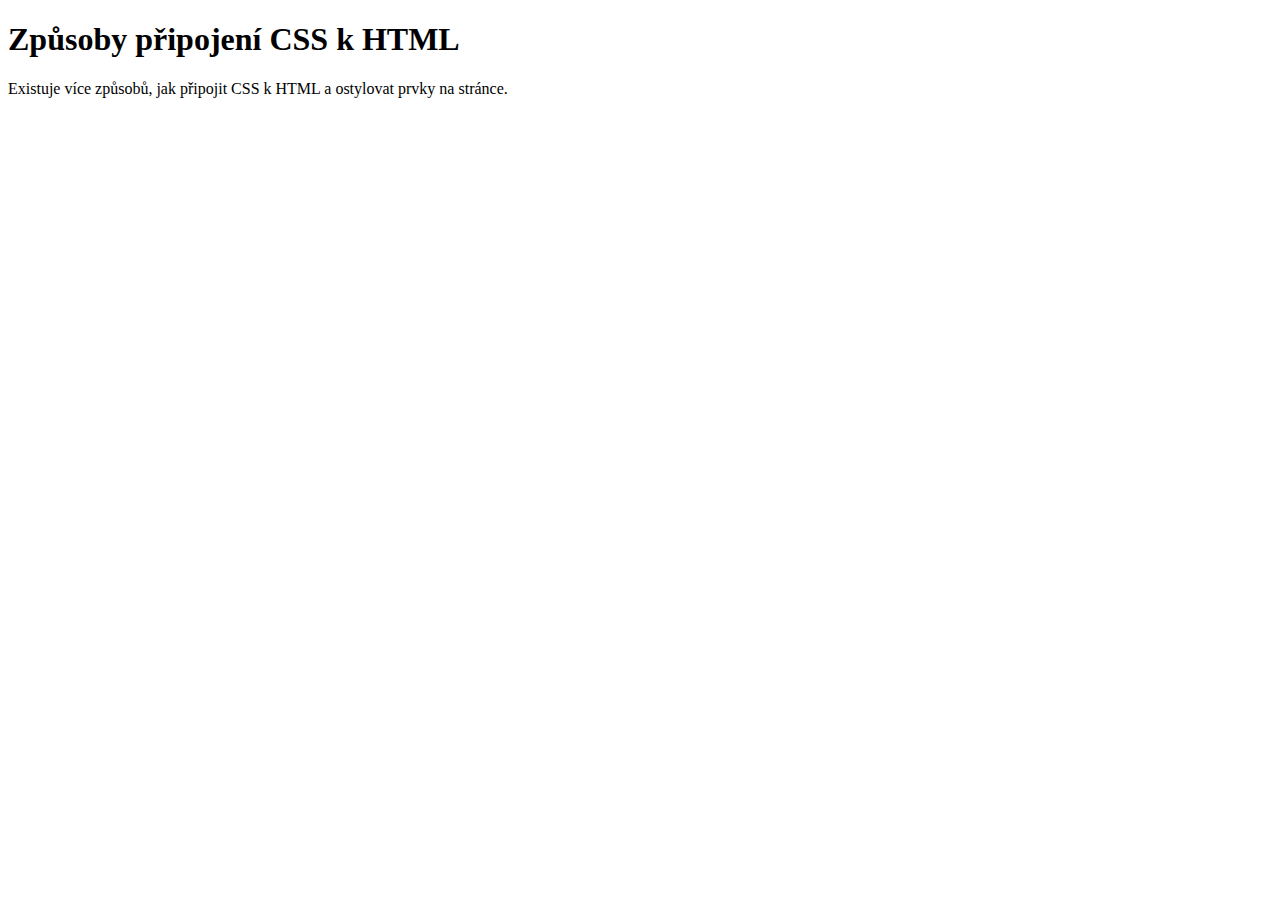
<file: podklady/01_pripojeni-css/index.html>
<!DOCTYPE html>
<html lang="cs">
<head>
    <meta charset="UTF-8">
    <meta name="viewport" content="width=device-width, initial-scale=1.0">
    <title>Připojování CSS</title>
</head>
<body>
    <h1>Způsoby připojení CSS k HTML</h1>
    <p>Existuje více způsobů, jak připojit CSS k HTML a ostylovat prvky na stránce.</p>

    <script>
        // let h1 = document.querySelector('h1');
        // h1.style.textTransform = 'upperCase';
    </script>

</body>
</html>
</file>
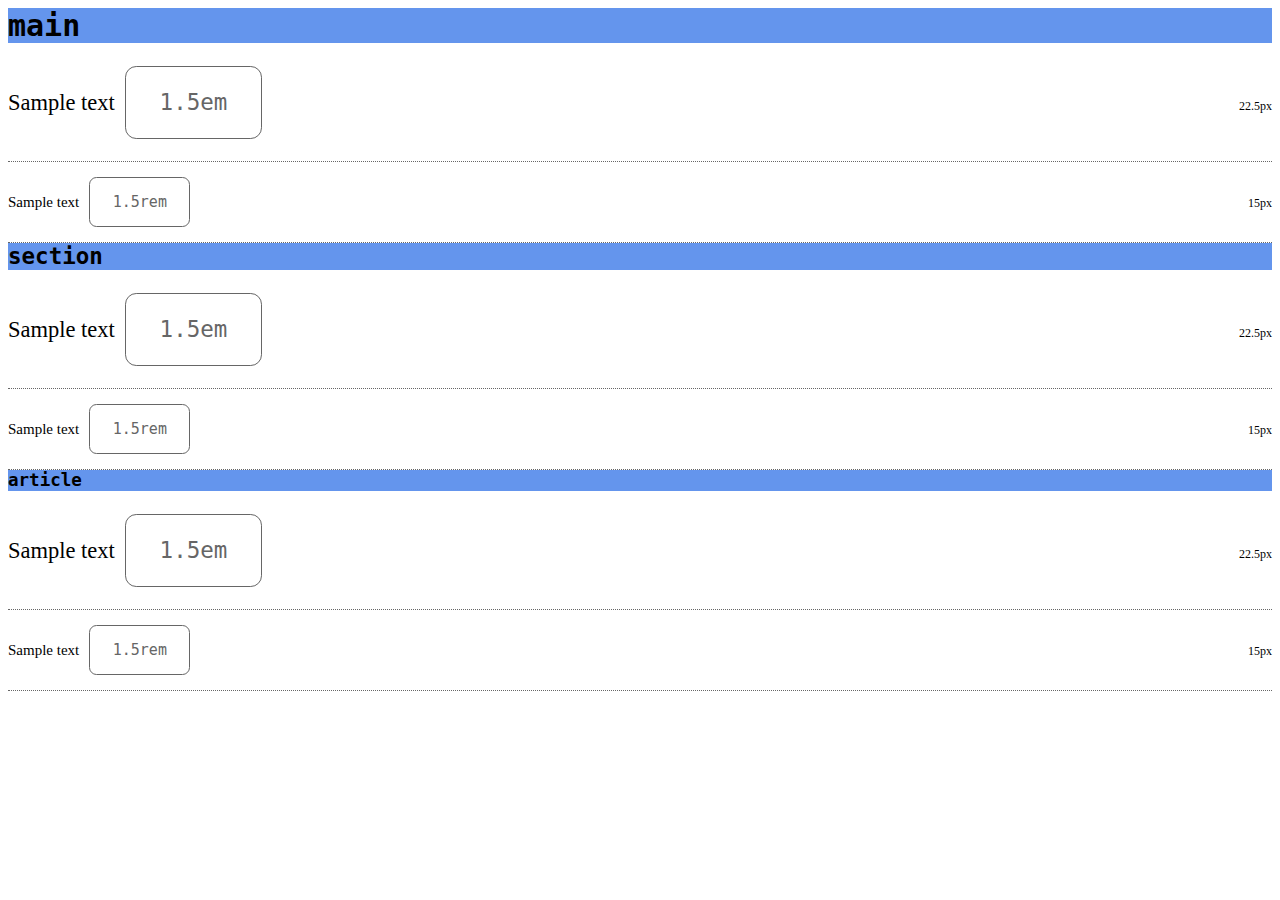
<file: podklady/02_jednotky/index.html>
<!DOCTYPE html>
<html lang="en">
<head>
    <meta charset="UTF-8">
    <meta name="viewport" content="width=device-width, initial-scale=1.0">
    <title>CSS length units</title>
    <link rel="stylesheet" href="style.css">
</head>
<body>
    <main>
        <h1><code>main</code></h1>
        <p class="em">Sample text <code>1.5em</code></p>
        <p class="rem">Sample text <code>1.5rem</code></p>
        <section>
            <h2><code>section</code></h2>
            <p class="em">Sample text <code>1.5em</code></p>
            <p class="rem">Sample text <code>1.5rem</code></p>
            <article>
                <h3><code>article</code></h3>
                <p class="em">Sample text <code>1.5em</code></p>
                <p class="rem">Sample text <code>1.5rem</code></p>
            </article>
        </section>
    </main>
    <script>
        // rough'n'dirty, don't use anywhere without refactor
        let paragraphs = document.querySelectorAll("p");
        paragraphs.forEach((p) => {
            let pStyles = window.getComputedStyle(p, null);
            let pFontSize = 0;
            pFontSize = pStyles["fontSize"];
            let small = document.createElement("small");
            small.innerText = " " + pFontSize;
            p.appendChild(small);
        });
    </script>
</body>
</html>
</file>
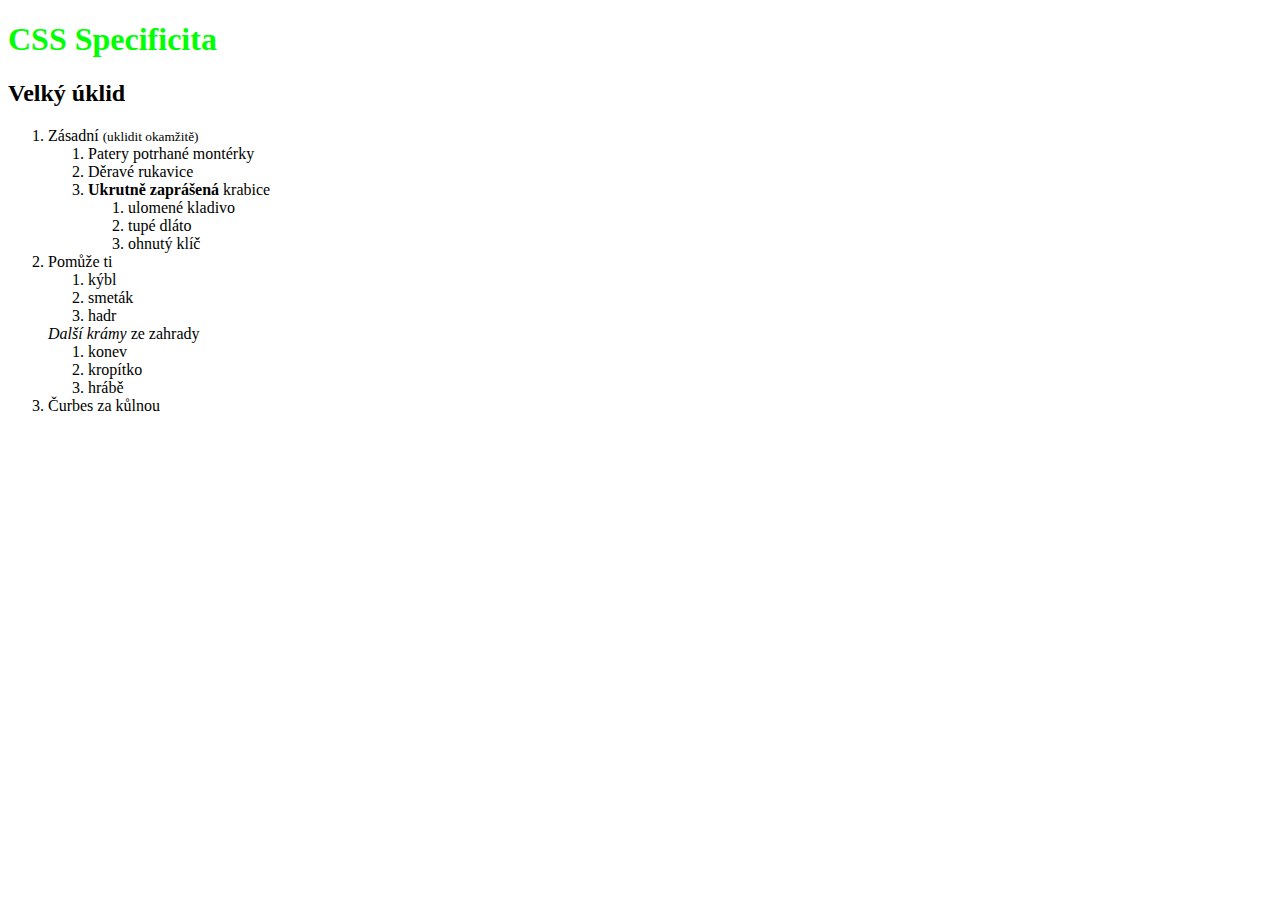
<file: podklady/03_specificita/index.html>
<!DOCTYPE html>
<html lang="cs">
<head>
    <meta charset="UTF-8">
    <meta name="viewport" content="width=device-width, initial-scale=1.0">
    <link rel="stylesheet" href="style.css">
    <link rel="stylesheet" href="tidy.css">
    <!-- <link rel="stylesheet" href="mess.css"> -->
</head>
<body>
    <header>
        <h1 id="page-title" class="heading heading--main">CSS Specificita</h1>
    </header>

    <main>
        <section>
            <h2 class="heading">Velký úklid</h2>
            <ol class="mess-list">
                <li>Zásadní
                    <small>(uklidit okamžitě)</small>
                    <ol class="list" id="attic">
                        <li><span>Patery</span> potrhané montérky</li>
                        <li>Děravé rukavice</li>
                        <li>
                            <strong>Ukrutně zaprášená</strong> <span>krabice</span>
                            <ol class="list" id="tools">
                                <li class="list-item tip">ulomené kladivo</li>
                                <li class="list-item">tupé dláto</li>
                                <li class="list-item" id="wrench">ohnutý klíč</li>
                            </ol>
                        </li>
                    </ol>
                </li>
                <li class="list">
                    Pomůže ti
                    <div class="tip">
                        <ol class="list">
                            <li class="list-item">kýbl</li>
                            <li class="tip">smeták</li>
                            <li class="list-item">hadr</li>
                        </ol>
                    </div>
                    <em class="tip">Další krámy</em>
                    <span id="garden">ze zahrady</span>
                    <ol class="list">
                        <li class="list-item">konev</li>
                        <li class="tip">kropítko</li>
                        <li class="list-item">hrábě</li>
                    </ol>
                </li>
                <li>Čurbes za kůlnou</li>
            </ol>
        </div>
    </main>
</body>
</html>
</file>
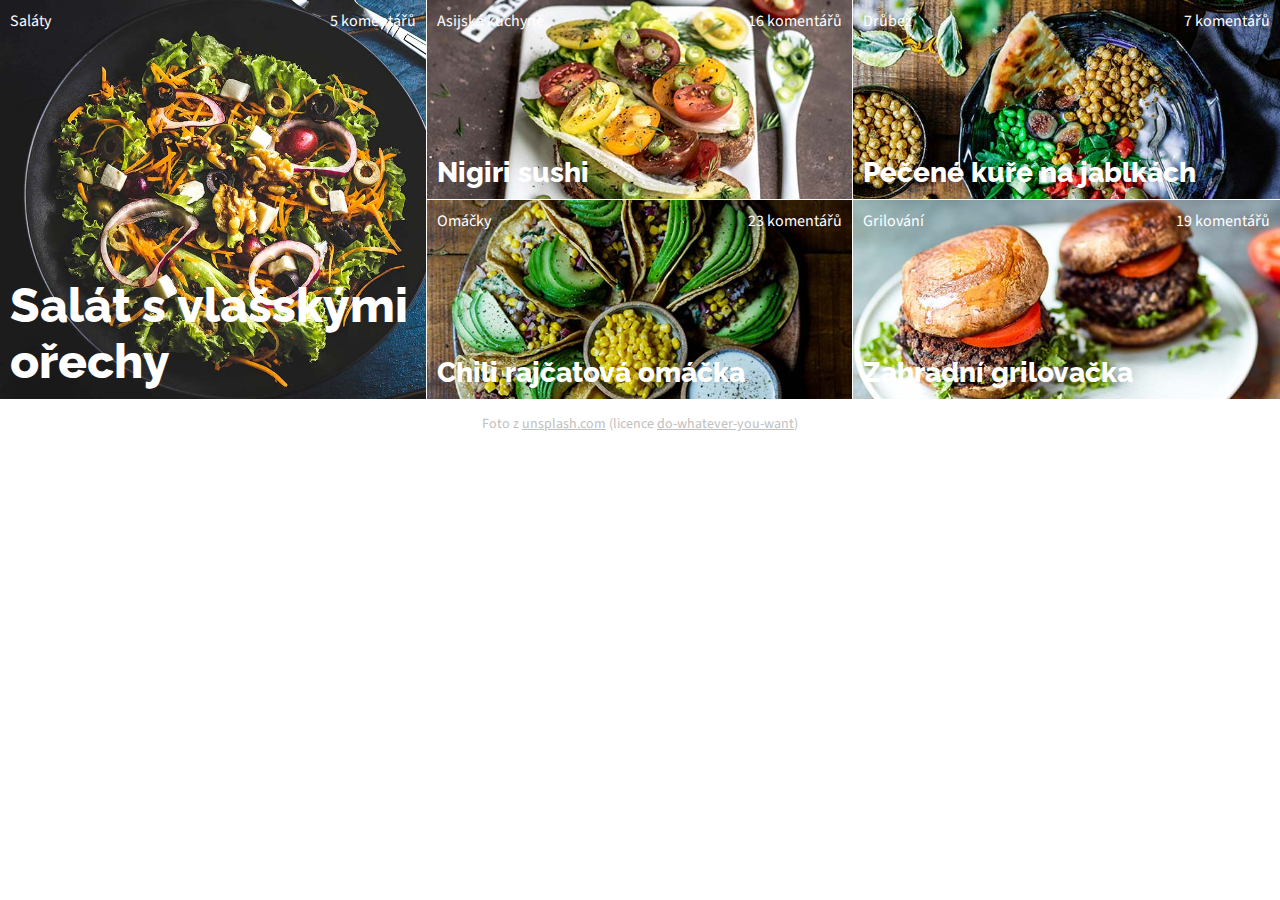
<file: podklady/05_overlay/index.html>
<!DOCTYPE html>
<html>
    <head>
        <meta charset="utf-8">
        <meta name="viewport" content="width=device-width, initial-scale=1">
        <title>Recepty</title>
        <link href="https://fonts.googleapis.com/css?family=Source+Sans+Pro:400,700|Raleway:600,800&amp;subset=latin-ext" rel="stylesheet">
        <link rel="stylesheet" type="text/css" href="style.css">
    </head>
    <body>
        <main class="obsah">
            <!-- hlavni recept -->
            <article class="recept recept--hlavni recept--salat">
                <h2 class="recept-nazev">
                    Salát s&nbsp;vlašskými ořechy
                </h2>
                <p class="recept-meta">
                    <strong class="recept-rubrika">Saláty</strong>
                    <span class="recept-komentare">5 komentářů</span>
                </p>
            </article>

            <div class="sloupec">

                <article class="recept recept--chlebicek">
                    <h2 class="recept-nazev">Nigiri sushi</h2>
                    <div class="recept-meta">
                        <div class="recept-kategorie">Asijská kuchyně</div>
                        <div class="recept-komentare">16 komentářů</div>
                    </div>
                </article>

                <article class="recept recept--tacos">
                    <h2 class="recept-nazev">Chili rajčatová omáčka</h2>
                    <div class="recept-meta">
                        <div class="recept-kategorie">Omáčky</div>
                        <div class="recept-komentare">23 komentářů</div>
                    </div>
                </article>

            </div>

            <div class="sloupec">

                <article class="recept recept--cizrna">
                    <h2 class="recept-nazev">Pečené kuře na jablkách</h2>
                    <div class="recept-meta">
                        <div class="recept-kategorie">Drůbež</div>
                        <div class="recept-komentare">7 komentářů</div>
                    </div>
                </article>

                <article class="recept recept--burger">
                    <h2 class="recept-nazev">Zahradní grilovačka</h2>
                    <div class="recept-meta">
                        <div class="recept-kategorie">Grilování</div>
                        <div class="recept-komentare">19 komentářů</div>
                    </div>
                </article>

            </div>
        </main>
        <div class="paticka">
            <p>Foto z <a href="https://unsplash.com">unsplash.com</a> (licence <a href="https://unsplash.com/license">do-whatever-you-want</a>)</p>
        </div>
    </body>
</html>
</file>
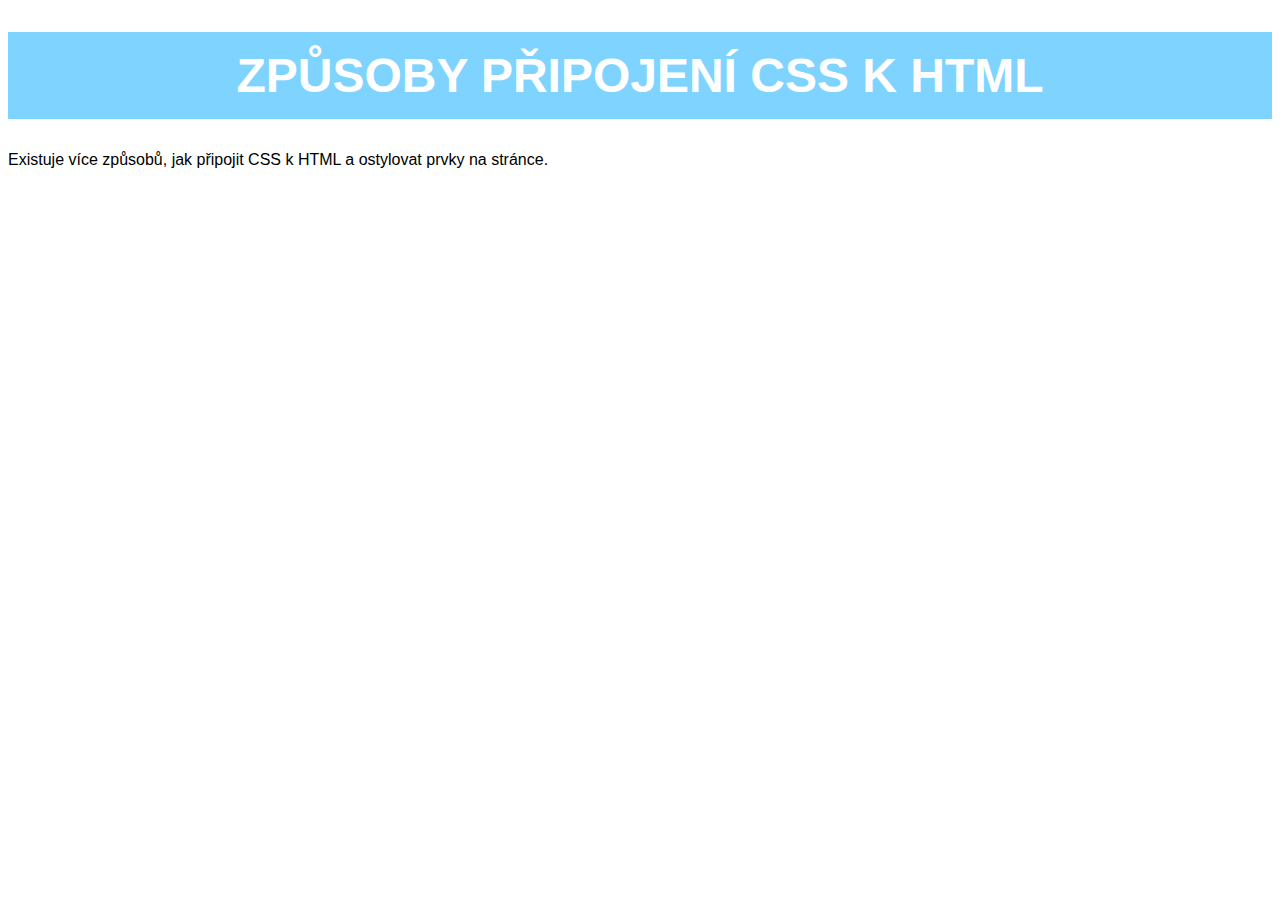
<file: reseni/01_pripojeni-css/index.html>
<!DOCTYPE html>
<html lang="cs">
<head>
    <meta charset="UTF-8">
    <meta name="viewport" content="width=device-width, initial-scale=1.0">
    <title>Připojování CSS</title>
    <link rel="stylesheet" href="style.css">
</head>
<body>
    <style>
        h1 {
            color: #fff;
        }
    </style>
    <h1 style="font-size: 3rem; padding: 1rem;">Způsoby připojení CSS k HTML</h1>
    <p>Existuje více způsobů, jak připojit CSS k HTML a ostylovat prvky na stránce.</p>
    <script>
        // JavaScript, který změní písmena nadpisu H1 na velká
        let h1 = document.querySelector('h1');
        h1.style.textTransform = 'upperCase';
    </script>
</body>
</html>
</file>
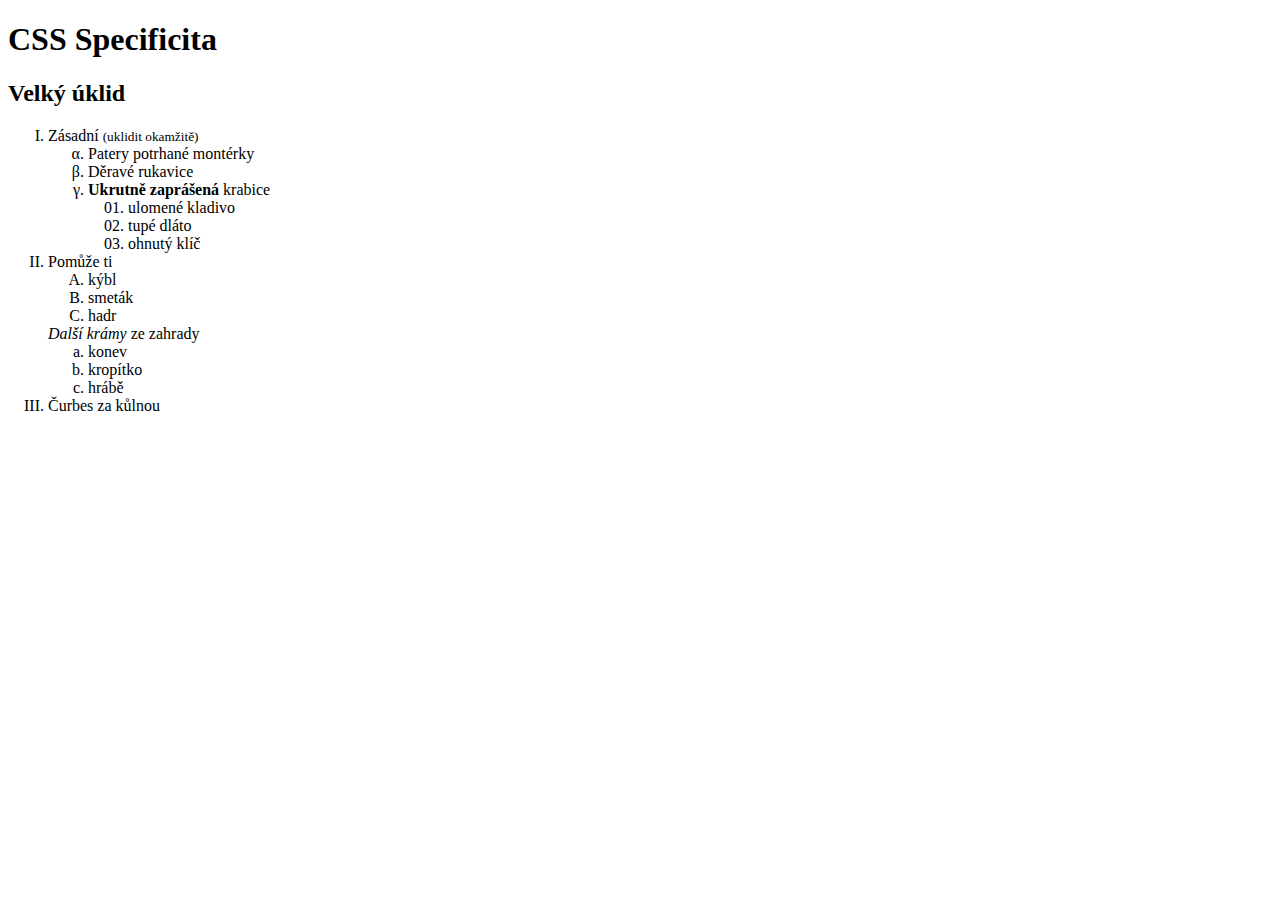
<file: reseni/03_specificita/index.html>
<!DOCTYPE html>
<html lang="cs">
<head>
    <meta charset="UTF-8">
    <meta name="viewport" content="width=device-width, initial-scale=1.0">
    <link rel="stylesheet" href="style.css">
    <link rel="stylesheet" href="tidy.css">
    <link rel="stylesheet" href="mess.css">
</head>
<body>
    <header>
        <h1 id="page-title" class="heading heading--main">CSS Specificita</h1>
    </header>

    <main>
        <section>
            <h2 class="heading">Velký úklid</h2>
            <ol class="mess-list">
                <li>Zásadní
                    <small>(uklidit okamžitě)</small>
                    <ol class="list" id="attic">
                        <li><span>Patery</span> potrhané montérky</li>
                        <li>Děravé rukavice</li>
                        <li>
                            <strong>Ukrutně zaprášená</strong> <span>krabice</span>
                            <ol class="list" id="tools">
                                <li class="list-item tip">ulomené kladivo</li>
                                <li class="list-item">tupé dláto</li>
                                <li class="list-item" id="wrench">ohnutý klíč</li>
                            </ol>
                        </li>
                    </ol>
                </li>
                <li class="list">
                    Pomůže ti
                    <div class="tip">
                        <ol class="list">
                            <li class="list-item">kýbl</li>
                            <li class="tip">smeták</li>
                            <li class="list-item">hadr</li>
                        </ol>
                    </div>
                    <em class="tip">Další krámy</em>
                    <span id="garden">ze zahrady</span>
                    <ol class="list">
                        <li class="list-item">konev</li>
                        <li class="tip">kropítko</li>
                        <li class="list-item">hrábě</li>
                    </ol>
                </li>
                <li>Čurbes za kůlnou</li>
            </ol>
        </div>
    </main>
</body>
</html>
</file>
<file: podklady/02_jednotky/style.css>
/* moderní box model */
html {
    box-sizing: border-box;
}

*,
::before,
::after {
    box-sizing: inherit;
}

/* ---------------------------------------------- */
/* prostor pro hraní */


/* 1. font-size, em × rem */
html {
    font-size: 10px
}

main,
section,
article {
    font-size: 1.5rem;
}

.em {
    font-size: 1.5em;
}

.rem {
    font-size: 1.5rem;
}

p code {
    padding: 1em 1.5em;
    border-radius: 0.5em;
}

/* 2. width, % × vw */

/* main,
section,
article {
    width: 50%;
    background-color: hsla(185, 100%, 50%, 0.5);
}

/*
main {
}

section {
}

article {
    width: 50vw;
}
*\



/* ---------------------------------------------- */
/* čistě pro úpravu, bez vztahu k probírané látce */

h1,
h2,
h3 {
    background-color: cornflowerblue;
    margin: 0;
}

p {
    display: flex;
    flex-wrap: wrap;
    align-items: baseline;
    padding: 1em 0;
    border-bottom: 1px dotted #666;
    margin: 0;
}

p code {
    border: 1px solid #666;
    margin-left: 1rem;
    color: #666;
}

small {
    margin-left: auto;
    font-size: 1.2rem;
}
</file>
<file: podklady/03_specificita/style.css>
/* Selektory čteme odzadu (od otvírací složené závorky směrem k začátku řádku) */

h1 {
    color: orange;
}
</file>
<file: podklady/03_specificita/tidy.css>
* {
    background-color: #fff;
    color: #000;
}

h1 {
    color: lime;
}
</file>
<file: podklady/03_specificita/mess.css>
.mess-list #tools {
    background-color: crimson;
}

.mess-list .list {
    color: purple
}

li#wrench {
    background-color: black;
    color: orange;
}

.list em.tip {
    color: dodgerblue
}

#attic {
    color: aquamarine;
}

.list-item {
    background-color: grey;
}

.list {
    background-color: goldenrod;
}

.list #garden {
    color: teal;
}

.list-item.tip {
    color: navy;
}

#attic strong {
    color: #fff;
}

.list .tip {
    background-color: maroon;
}
</file>
<file: podklady/05_overlay/style.css>
/* nejsme vcerejsi, pouzivame moderni box model */
html {
    box-sizing: border-box;
}

*,
:after,
:before {
    box-sizing: inherit;
}


/* -------------------------------------------------- */

/*
pouzivame mobile first pristup
tj. vychozi styly mimo media query jsou pro nejmensi mobilni zarizeni (telefony)
s pribyvajici sirkou pridavame media query pro...
tablety:
@media (min-width: 480px) {
}
notebook/pc:
@media (min-width: 860px) {
}
*/


body {
    margin: 0;
    font-family: 'Source Sans Pro', sans-serif;
}

.paticka {
    text-align: center;
    font-size: 0.875rem;
    color: silver;
}

.paticka a {
    color: silver;
}


/* ------------------------------- */
/* ----- DOLE BUDE TVOJE CSS ----- */
/* ------------------------------- */

/*
Poměrná velikost písma
----------------------
14px ~  0.875rem
16px => 1rem
18px ~  1.125rem
22px ~  1.375rem
28px ~  1.75rem
36px ~  2.25rem
48px ~  3rem
*/

.recepty {
    list-style: none;
    padding-left: 0;
    margin: 0;
}

.recept {
    position: relative;
    display: flex;
    flex-flow: column-reverse;
    justify-content: space-between;
    min-height: 90px;
    padding: 10px;
    background-color: #ddd;
    background-repeat: no-repeat;
    background-size: cover;
    border-bottom: 1px solid #fff;
    color: #fff;
}

.recept-nazev {
    position: relative;
    z-index: 2;
    margin-bottom: 0;
    font-family: Raleway, sans-serif;
    font-weight: 800;
    font-size: 1.125rem;
}

.recept--hlavni .recept-nazev {
    font-size: 1.75rem;
}

.recept-meta {
    position: relative;
    z-index: 2;
    display: flex;
    justify-content: space-between;
    margin-top: 0;
}

.recept-rubrika {
    font-weight: 400;
}

.recept--hlavni {
    min-height: 200px;
}

.recept--salat {
    background-image: url('images/salat.jpg');
}

.recept--chlebicek {
    background-image: url('images/chlebicek.jpg');

}

.recept--tacos {
    background-image: url('images/tacos.jpg');
}

.recept--cizrna {
    background-image: url('images/cizrna.jpg');
}

.recept--burger {
    background-image: url('images/burger.jpg');
}

@media screen and (min-width: 480px) {

    .obsah {
        display: flex;
        flex-wrap: wrap;
    }

    .sloupec {
        flex: 1 1 50%;
    }

    .recept {
        min-height: 150px;
        border-right: 1px solid #fff;
    }

    .recept-nazev {
        font-size: 1.375rem;
    }

    .recept--hlavni .recept-nazev {
        font-size: 2.25rem;
    }

    .recept--cizrna,
    .recept--burger,
    .recept--hlavni {
        border-right: none;
    }

    .recept--hlavni {
        flex-basis: 100%;
        min-height: 250px;
        border-right: none;
    }
}

@media screen and (min-width: 860px) {

    .obsah {
        flex-wrap: nowrap;
    }

    .recept--hlavni,
    .sloupec {
        flex-basis: calc(100% * 1/3);
    }

    .recept {
        min-height: 200px;
    }

    .recept-nazev {
        font-size: 1.75rem;
    }

    .recept--hlavni .recept-nazev {
        font-size: 3rem;
    }

    .recept--hlavni {
        min-height: 400px;
        border-right: 1px solid #fff;
    }
}
</file>
<file: reseni/01_pripojeni-css/style.css>
/* moderní box model */
html {
    box-sizing: border-box;
}

*,
::before,
::after {
    box-sizing: inherit;
}

body {
    font-family: sans-serif;
}

h1 {
    text-align: center;
    background-color: hsla(200, 100%, 50%, 0.5);
}
</file>
<file: reseni/03_specificita/style.css>
/* Selektory čteme odzadu (od otvírací složené závorky směrem k začátku řádku) */

/* číslovaný seznam */
ol {
    list-style-type: upper-roman;
    color: crimson;
}

/* číslovaný seznam zanořený v číslovaném seznamu */
ol ol {
    list-style-type: upper-alpha;
}

/* číslovaný seznam, který je přímým potomkem list-item */
li > ol {
    list-style-type: lower-alpha;
}

/* číslovaný seznam zanořený v číslovaném seznamu,který je zanořen v číslovaném seznamu */
ol ol ol {
    list-style-type: decimal-leading-zero;
}

/* číslovaný seznam, který následuje bezprostředně po span */
small + ol {
    color: lightsalmon;
}

/* číslovaný seznam, který následuje po emphasis */
em ~ ol {
    color: green;
}

/* číslovaný seznam, který následuje po strong (nemusí následovat bezprostředně) */
strong ~ ol {
    color: navy;
}

/* span, který následuje bezprostředně po div */
div + span {
    font-weight: 700;
}

/* číslovaný seznam, jenž je přímým potomkem list-item, které je prvním potomkem svého rodiče */
li:first-child > ol {
    list-style-type: lower-greek;
}
</file>
<file: reseni/03_specificita/tidy.css>
#attic.list,
#attic.list strong,
li.list em.tip,
.list .list .tip,
.list .list-item,
.mess-list .list #garden,
#tools #wrench,
.mess-list #tools.list,
.mess-list li.list,
.mess-list,
ol.list {
    background-color: #fff;
    color: black;
}
</file>
<file: reseni/03_specificita/mess.css>
.mess-list #tools {
    background-color: crimson;
}

.mess-list .list {
    color: purple
}

li#wrench {
    background-color: black;
    color: orange;
}

.list em.tip {
    color: dodgerblue
}

#attic {
    color: aquamarine;
}

.list-item {
    background-color: grey;
}

.list {
    background-color: goldenrod;
}

.list #garden {
    color: teal;
}

.list-item.tip {
    color: navy;
}

#attic strong {
    color: #fff;
}

.list .tip {
    background-color: maroon;
}
</file>
